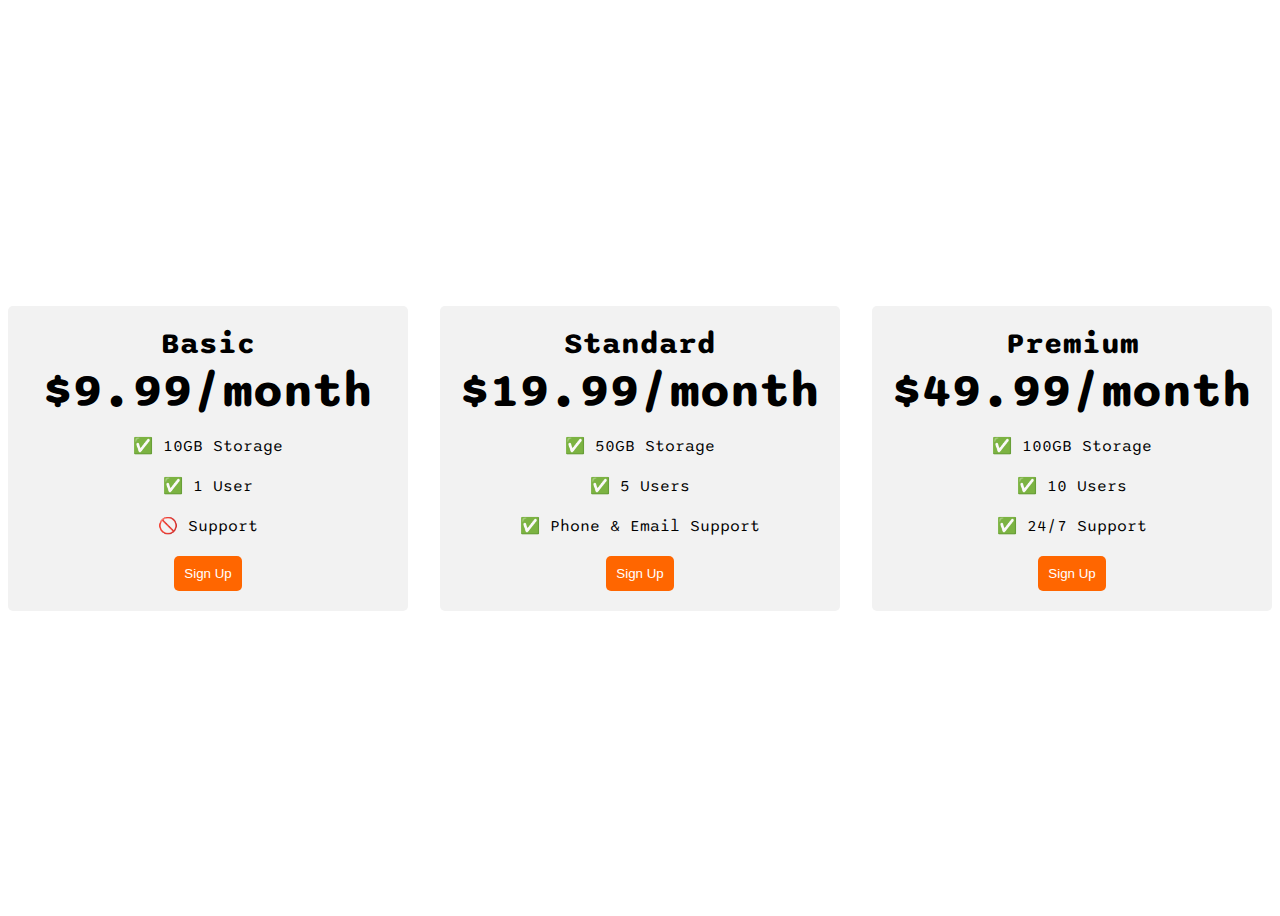
<file: index.html>
<!DOCTYPE html>
<html>

<head>
  <title>Flexbox Pricing Table</title>
  <link rel="preconnect" href="https://fonts.googleapis.com">
  <link rel="preconnect" href="https://fonts.gstatic.com" crossorigin>
  <link href="https://fonts.googleapis.com/css2?family=Sono:wght@400;700&display=swap" rel="stylesheet">
  <style>
    body {
      font-family: 'Sono', sans-serif;
    }
    .pricing-container {
      display:flex;
      justify-content: center;
      align-items: center;
      height: 100vh;
      gap:2rem;
    }
    .pricing-plan {
      flex: 1;
      background-color: #f2f2f2;
      padding: 20px;
      border-radius: 5px;
      text-align: center;
    }
    .plan-button {
      background-color: #ff6600;
      color:white;
      border:#ff6600;
      border-radius: 5px;
      padding:10px;
    }
    .plan-title {
      text-align: center;
      font-weight: bolder;
      font-size: 30px;
      color: #000000;
    }
    .plan-price {
      text-align: center;
      font-weight: bolder;
      font-size: 3rem;
    }
    .plan-features {
      list-style: none;
      text-align: center;
      padding: 0;
    }
    .plan-features li{
      margin-bottom: 20px;
    }
  


    /* Hint: What can you do with a media query and flexbox? */
    @media (max-width: 1250px) {
      .pricing-container {
        flex-direction: column;
        height: 100%;
      }
      
    }
  </style>
</head>

<body>
  <div class="pricing-container">
    <div class="pricing-plan">
      <div class="plan-title">Basic</div>
      <div class="plan-price">$9.99/month</div>
      <ul class="plan-features">
        <li>✅ 10GB Storage</li>
        <li>✅ 1 User</li>
        <li>🚫 Support</li>
      </ul>
      <button class="plan-button">Sign Up</a>
    </div>
    <div class="pricing-plan">
      <div class="plan-title">Standard</div>
      <div class="plan-price">$19.99/month</div>
      <ul class="plan-features">
        <li>✅ 50GB Storage</li>
        <li>✅ 5 Users</li>
        <li>✅ Phone &amp; Email Support</li>
      </ul>
      <button class="plan-button">Sign Up</a>
    </div>
    <div class="pricing-plan">
      <div class="plan-title">Premium</div>
      <div class="plan-price">$49.99/month</div>
      <ul class="plan-features">
        <li>✅ 100GB Storage</li>
        <li>✅ 10 Users</li>
        <li>✅ 24/7 Support</li>
      </ul>
      <button class="plan-button">Sign Up</a>
    </div>
  </div>

</body>

</html>
</file>
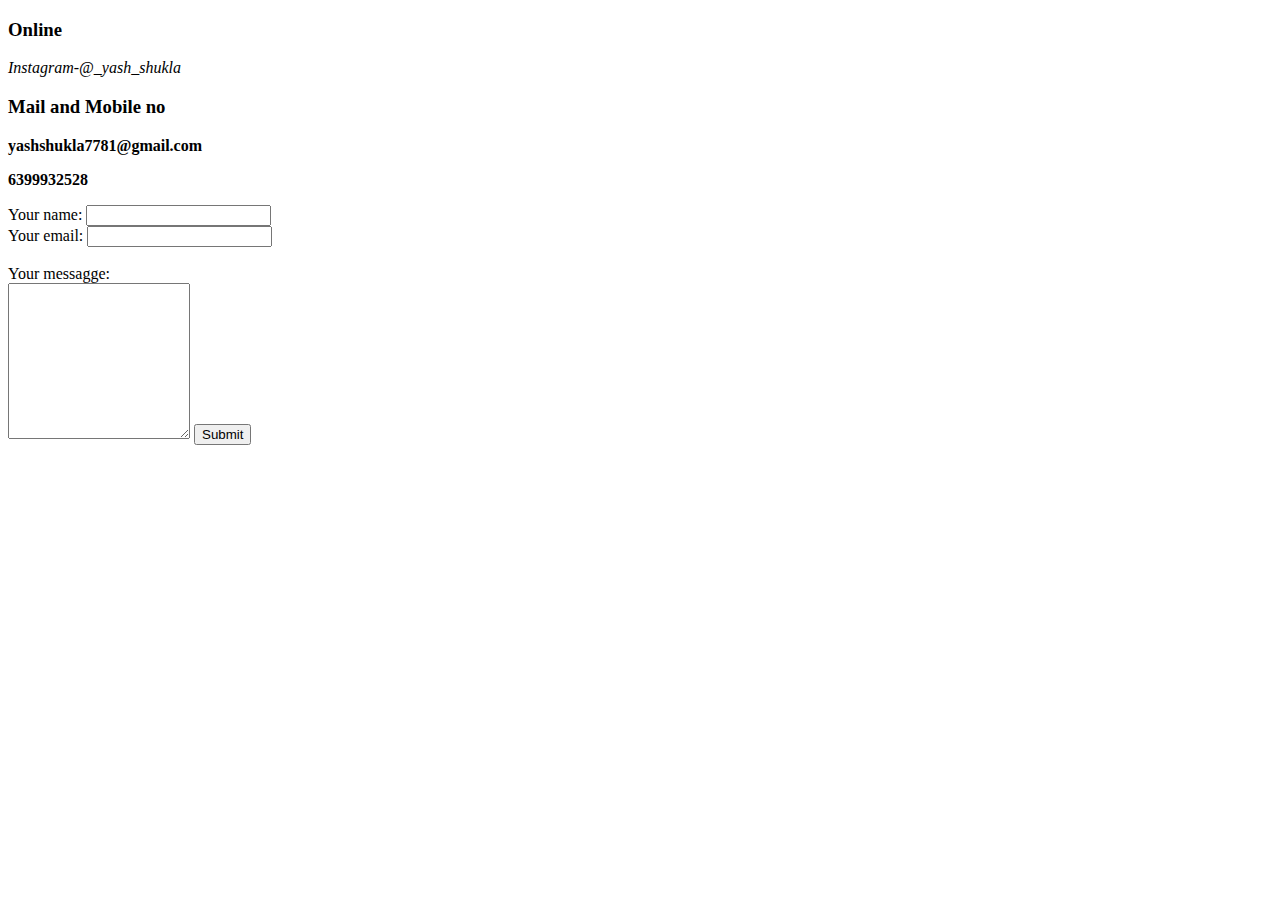
<file: Contact.html>
<!DOCTYPE html>
<html lang="en">
<head>
    <meta charset="UTF-8">
    <title>Contact info</title>
    <h3>Online</h3>
    <p><em>Instagram-@_yash_shukla</em></p>
    <h3>Mail and Mobile no</h3>
    <p><strong>yashshukla7781@gmail.com</strong></p>
    <p><strong>6399932528</strong></p>
    <form class="" action="mailto:yashshukla7781@gmail.com" method="post" enctype="text/plain">
       <label>Your name:</label>
       <input type="text" name="Yourname" value="">
       <br>
       <label>Your email:</label>
       <input type="email" name="Yourmail">
       <br>
       <br>
       <label>Your messagge:</label>
       <br>
       <textarea name="name" rows="10" cols="20"></textarea>
       <input type="submit" name="">
    </form>
</head>
<body>
    
</body>
</html>
</file>
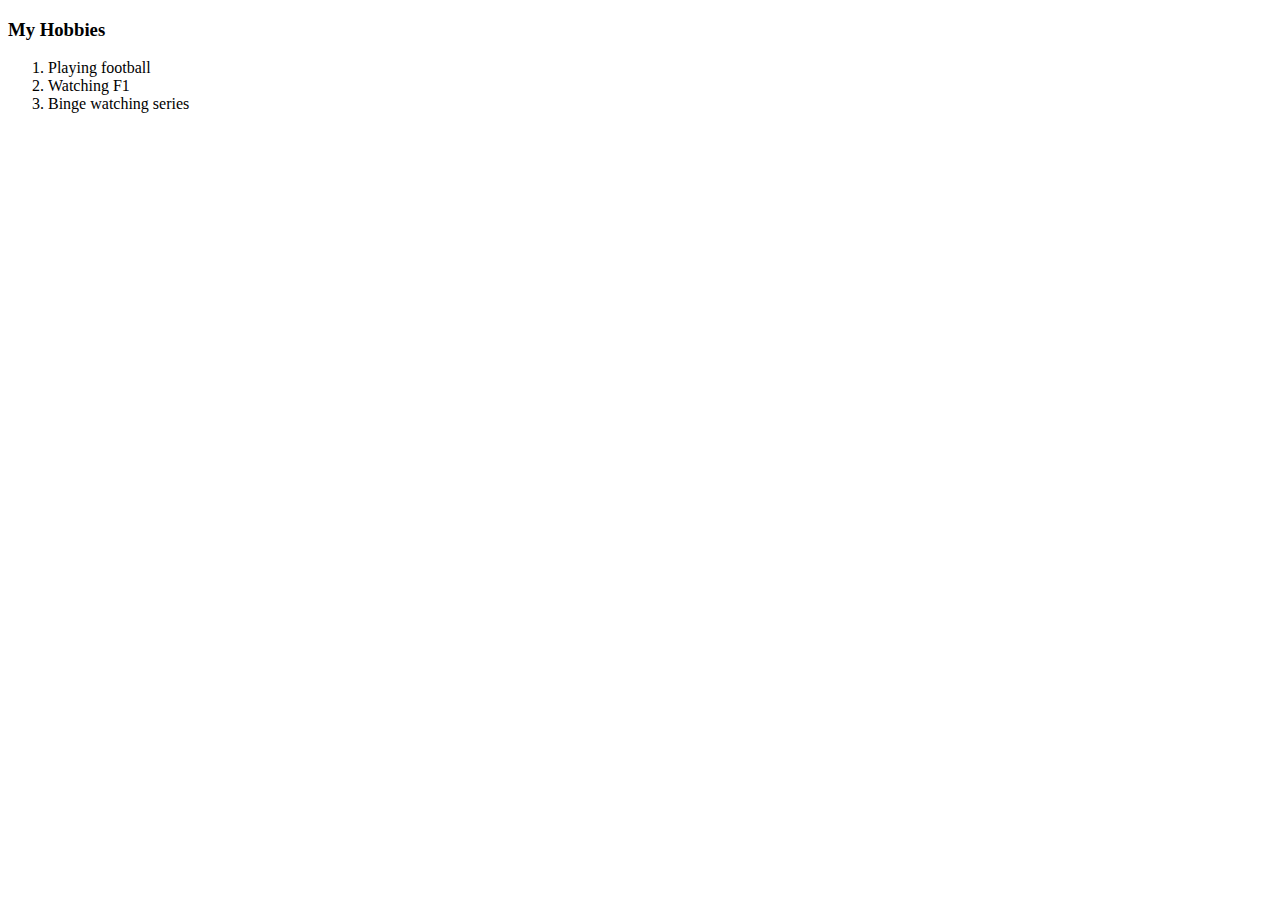
<file: hobbies.html>
<!DOCTYPE html>
<html lang="en">
<head>
    <meta charset="UTF-8">
    <title>My Hobbies</title>
</head>
<body>
    <h3>My Hobbies</h3>
    <ol>
    <li>Playing football</li>
    <li>Watching F1</li>
    <li>Binge watching series</li>
    </ol>
</body>
</html>
</file>
